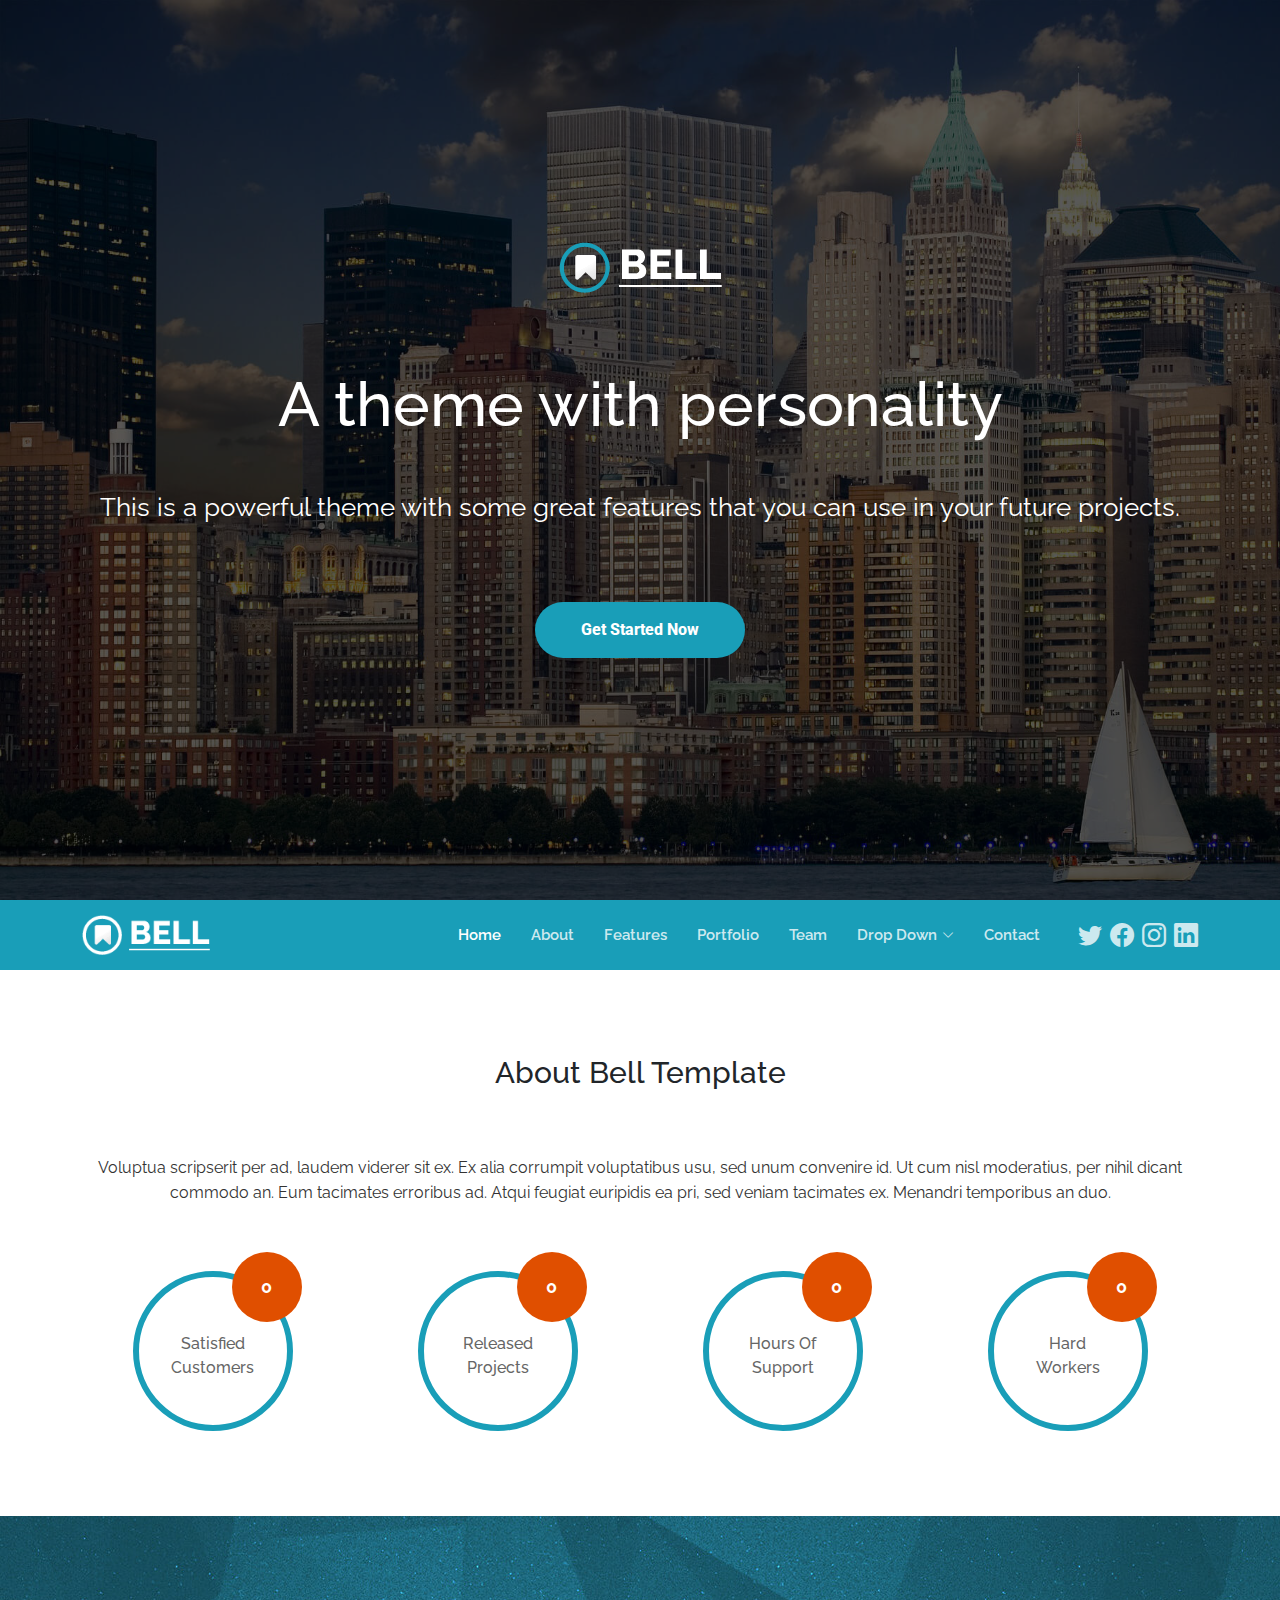
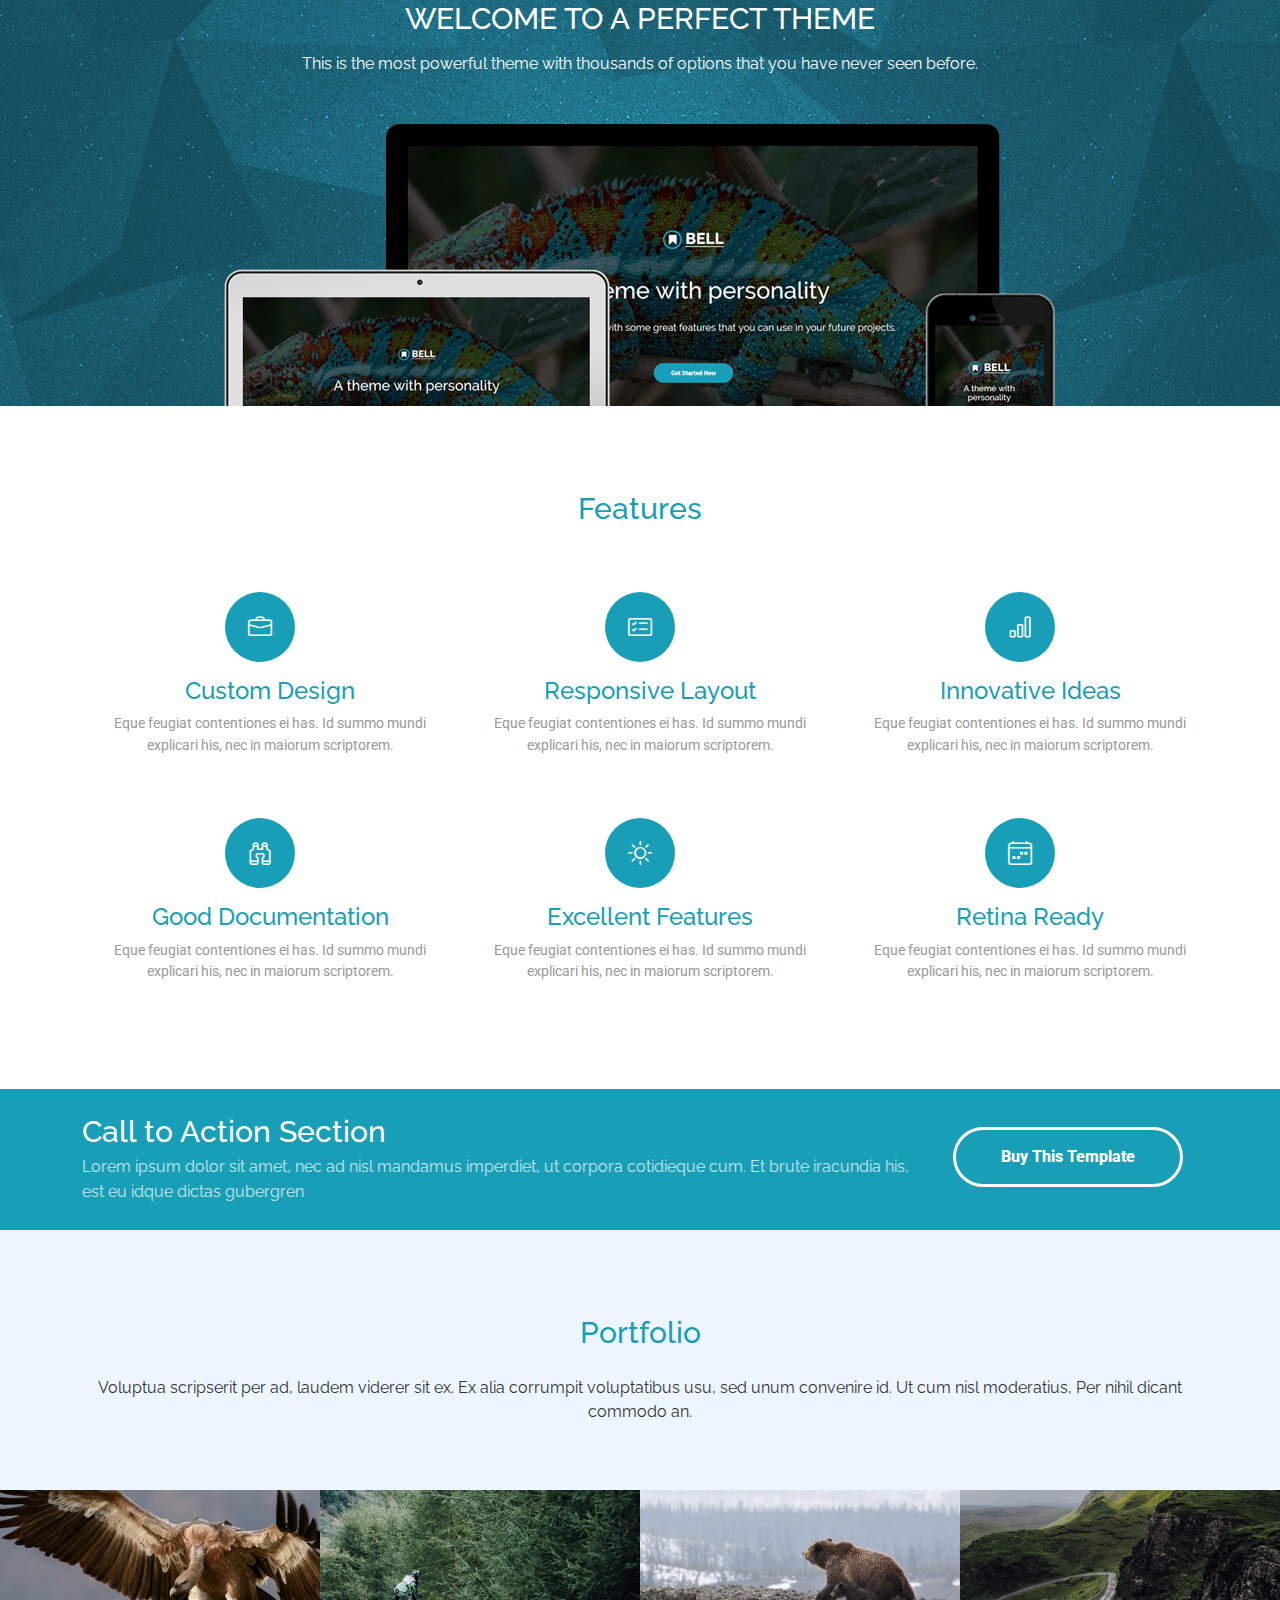
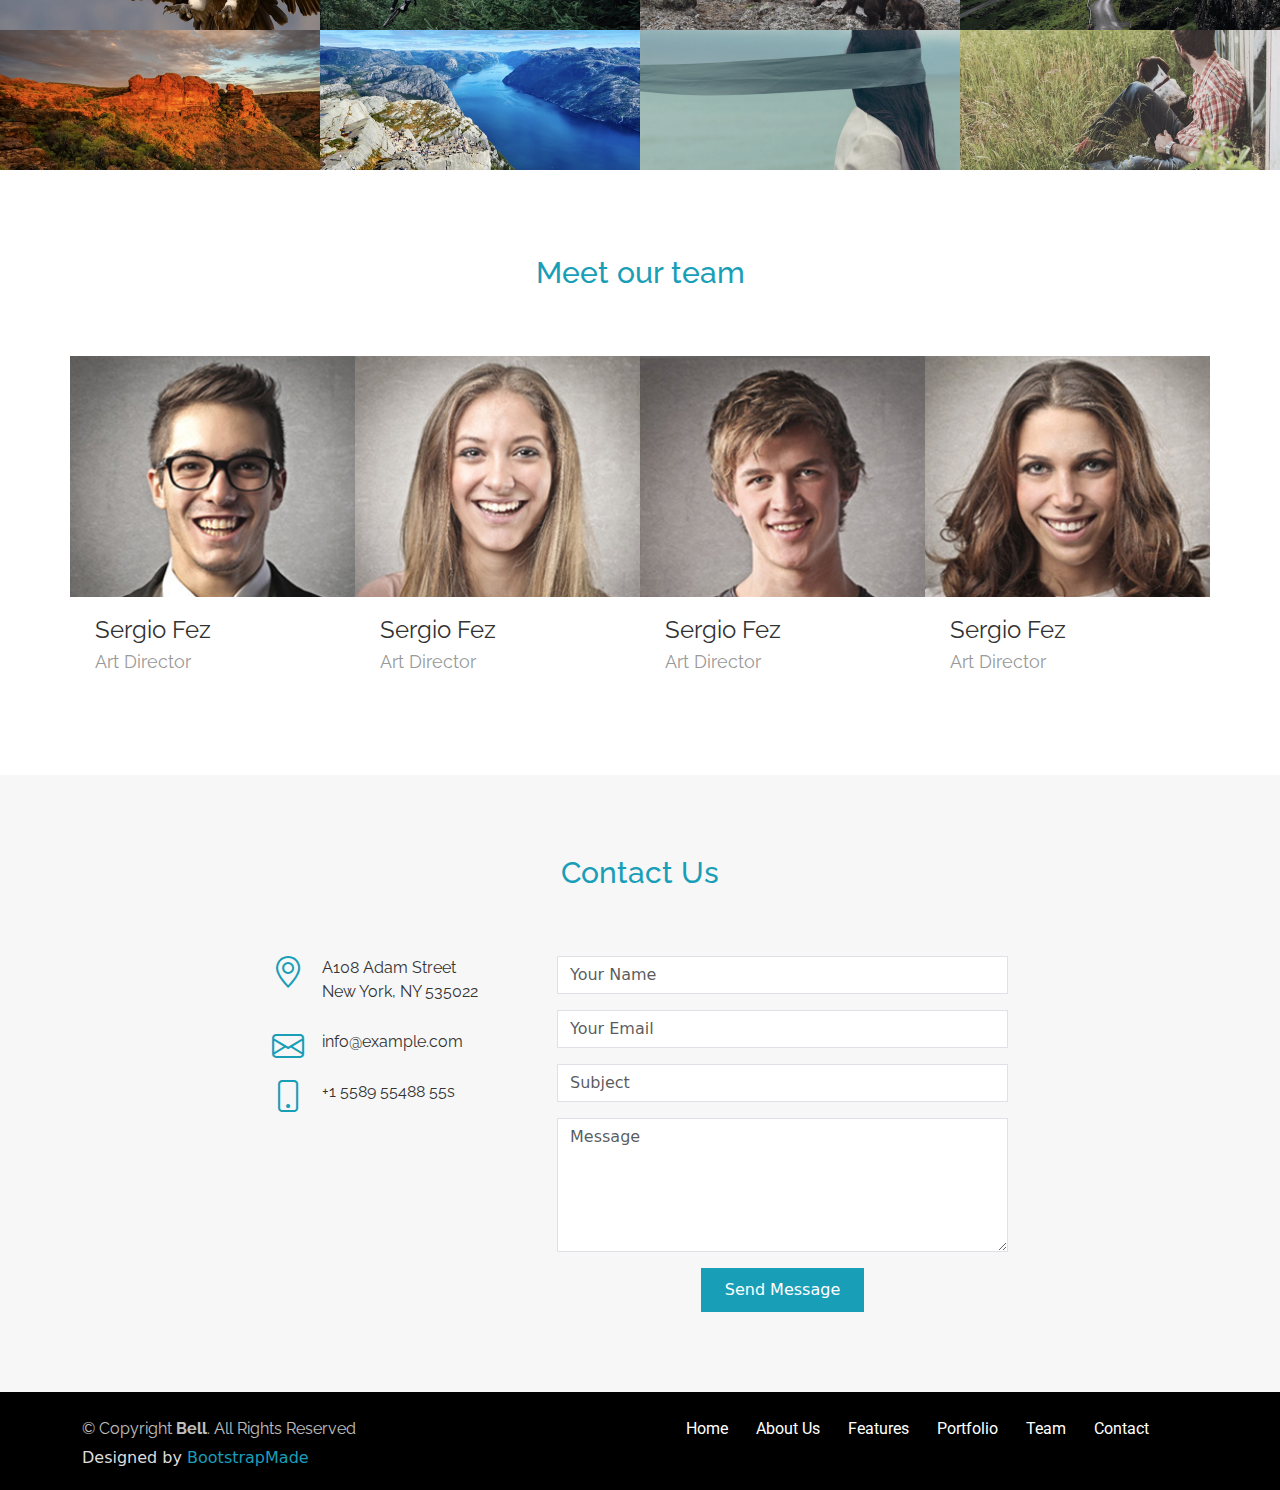
<file: index.html>
<!DOCTYPE html>
<html lang="en">

<head>
  <meta charset="utf-8">
  <meta content="width=device-width, initial-scale=1.0" name="viewport">

  <title>Bell Bootstrap Template</title>
  <meta content="" name="description">
  <meta content="" name="keywords">

  <!-- Facebook Opengraph integration: https://developers.facebook.com/docs/sharing/opengraph -->
  <meta property="og:title" content="">
  <meta property="og:image" content="">
  <meta property="og:url" content="">
  <meta property="og:site_name" content="">
  <meta property="og:description" content="">

  <!-- Twitter Cards integration: https://dev.twitter.com/cards/  -->
  <meta name="twitter:card" content="summary">
  <meta name="twitter:site" content="">
  <meta name="twitter:title" content="">
  <meta name="twitter:description" content="">
  <meta name="twitter:image" content="">

  <!-- Favicons -->
  <link href="assets/img/favicon.png" rel="icon">
  <link href="assets/img/apple-touch-icon.png" rel="apple-touch-icon">

  <!-- Google Fonts -->
  <link href="https://fonts.googleapis.com/css?family=Raleway:400,500,700|Roboto:400,900" rel="stylesheet">

  <!-- Vendor CSS Files -->
  <link href="assets/vendor/bootstrap/css/bootstrap.min.css" rel="stylesheet">
  <link href="assets/vendor/bootstrap-icons/bootstrap-icons.css" rel="stylesheet">
  <link href="assets/vendor/glightbox/css/glightbox.min.css" rel="stylesheet">

  <!-- Template Main CSS File -->
  <link href="assets/css/style.css" rel="stylesheet">

  <!-- =======================================================
  * Template Name: Bell
  * Updated: May 30 2023 with Bootstrap v5.3.0
  * Template URL: https://bootstrapmade.com/bell-free-bootstrap-4-template/
  * Author: BootstrapMade.com
  * License: https://bootstrapmade.com/license/
  ======================================================== -->
</head>

<body>

  <!-- ======= Hero Section ======= -->
  <section id="hero" class="hero">
    <div class="container text-center">
      <div class="row">
        <div class="col-md-12">
          <a class="hero-brand" href="index.html" title="Home"><img alt="Bell Logo" src="assets/img/logo.png"></a>
        </div>
      </div>

      <div class="col-md-12">
        <h1>
          A theme with personality
        </h1>

        <p class="tagline">
          This is a powerful theme with some great features that you can use in your future projects.
        </p>
        <a class="btn btn-full scrollto" href="#about">Get Started Now</a>
      </div>
    </div>

  </section><!-- End Hero -->

  <!-- ======= Header ======= -->
  <header id="header" class="d-flex align-items-center">
    <div class="container d-flex align-items-center">

      <div id="logo" class="me-auto">
        <a href="index.html"><img src="assets/img/logo-nav.png" alt=""></a>
        <!-- Uncomment below if you prefer to use a text image -->
        <!--<h1><a href="#hero">Bell</a></h1>-->
      </div>

      <nav id="navbar" class="navbar order-last order-lg-0">
        <ul>
          <li><a class="nav-link scrollto active" href="#hero">Home</a></li>
          <li><a class="nav-link scrollto" href="#about">About</a></li>
          <li><a class="nav-link scrollto" href="#features">Features</a></li>
          <li><a class="nav-link scrollto " href="#portfolio">Portfolio</a></li>
          <li><a class="nav-link scrollto" href="#team">Team</a></li>
          <li class="dropdown"><a href="#"><span>Drop Down</span> <i class="bi bi-chevron-down"></i></a>
            <ul>
              <li><a href="#">Drop Down 1</a></li>
              <li class="dropdown"><a href="#"><span>Deep Drop Down</span> <i class="bi bi-chevron-right"></i></a>
                <ul>
                  <li><a href="#">Deep Drop Down 1</a></li>
                  <li><a href="#">Deep Drop Down 2</a></li>
                  <li><a href="#">Deep Drop Down 3</a></li>
                  <li><a href="#">Deep Drop Down 4</a></li>
                  <li><a href="#">Deep Drop Down 5</a></li>
                </ul>
              </li>
              <li><a href="#">Drop Down 2</a></li>
              <li><a href="#">Drop Down 3</a></li>
              <li><a href="#">Drop Down 4</a></li>
            </ul>
          </li>
          <li><a class="nav-link scrollto" href="#contact">Contact</a></li>
        </ul>
        <i class="bi bi-list mobile-nav-toggle"></i>
      </nav><!-- .navbar -->

      <div class="header-social-links d-flex align-items-center">
        <a href="#" class="twitter"><i class="bi bi-twitter"></i></a>
        <a href="#" class="facebook"><i class="bi bi-facebook"></i></a>
        <a href="#" class="instagram"><i class="bi bi-instagram"></i></a>
        <a href="#" class="linkedin"><i class="bi bi-linkedin"></i></i></a>
      </div>
    </div>
  </header><!-- End Header -->

  <main id="main">

    <!-- ======= About Section ======= -->
    <section class="about" id="about">

      <div class="container text-center">
        <h2>
          About Bell Template
        </h2>

        <p>
          Voluptua scripserit per ad, laudem viderer sit ex. Ex alia corrumpit voluptatibus usu, sed unum convenire id. Ut cum nisl moderatius, per nihil dicant commodo an. Eum tacimates erroribus ad. Atqui feugiat euripidis ea pri, sed veniam tacimates ex. Menandri
          temporibus an duo.
        </p>

        <div class="row stats-row">
          <div class="stats-col text-center col-md-3 col-sm-6">
            <div class="circle">
              <span data-purecounter-start="0" data-purecounter-end="232" data-purecounter-duration="1" class="purecounter stats-no"></span>
              Satisfied Customers
            </div>
          </div>

          <div class="stats-col text-center col-md-3 col-sm-6">
            <div class="circle">
              <span data-purecounter-start="0" data-purecounter-end="79" data-purecounter-duration="1" class="purecounter stats-no"></span>
              Released Projects
            </div>
          </div>

          <div class="stats-col text-center col-md-3 col-sm-6">
            <div class="circle">
              <span data-purecounter-start="0" data-purecounter-end="1463" data-purecounter-duration="1" class="purecounter stats-no"></span>
              Hours Of Support
            </div>
          </div>

          <div class="stats-col text-center col-md-3 col-sm-6">
            <div class="circle">
              <span data-purecounter-start="0" data-purecounter-end="68" data-purecounter-duration="1" class="purecounter stats-no"></span>
              Hard Workers
            </div>
          </div>
        </div>
      </div>

    </section><!-- End About Section -->

    <!-- ======= Welcome Section ======= -->
    <section class="welcome text-center">
      <h2>Welcome to a perfect theme</h2>
      <p>
        This is the most powerful theme with thousands of options that you have never seen before.
      </p>
      <img alt="Bell - A perfect theme" class="gadgets-img hidden-md-down" src="assets/img/gadgets.png">
    </section><!-- End Welcome Section -->

    <!-- ======= Features Section ======= -->
    <section class="features" id="features">

      <div class="container">
        <h2 class="text-center">
          Features
        </h2>

        <div class="row">
          <div class="feature-col col-lg-4 col-xs-12">
            <div class="card card-block text-center">
              <div>
                <div class="feature-icon">
                  <i class="bi bi-briefcase"></i>
                </div>
              </div>

              <div>
                <h3>
                  Custom Design
                </h3>

                <p>
                  Eque feugiat contentiones ei has. Id summo mundi explicari his, nec in maiorum scriptorem.
                </p>
              </div>
            </div>
          </div>

          <div class="feature-col col-lg-4 col-xs-12">
            <div class="card card-block text-center">
              <div>
                <div class="feature-icon">
                  <i class="bi bi-card-checklist"></i>
                </div>
              </div>

              <div>
                <h3>
                  Responsive Layout
                </h3>

                <p>
                  Eque feugiat contentiones ei has. Id summo mundi explicari his, nec in maiorum scriptorem.
                </p>
              </div>
            </div>
          </div>

          <div class="feature-col col-lg-4 col-xs-12">
            <div class="card card-block text-center">
              <div>
                <div class="feature-icon">
                  <i class="bi bi-bar-chart"></i>
                </div>
              </div>

              <div>
                <h3>
                  Innovative Ideas
                </h3>

                <p>
                  Eque feugiat contentiones ei has. Id summo mundi explicari his, nec in maiorum scriptorem.
                </p>
              </div>
            </div>
          </div>
        </div>

        <div class="row">
          <div class="feature-col col-lg-4 col-xs-12">
            <div class="card card-block text-center">
              <div>
                <div class="feature-icon">
                  <i class="bi bi-binoculars"></i>
                </div>
              </div>

              <div>
                <h3>
                  Good Documentation
                </h3>

                <p>
                  Eque feugiat contentiones ei has. Id summo mundi explicari his, nec in maiorum scriptorem.
                </p>
              </div>
            </div>
          </div>

          <div class="feature-col col-lg-4 col-xs-12">
            <div class="card card-block text-center">
              <div>
                <div class="feature-icon">
                  <i class="bi bi-brightness-high"></i>
                </div>
              </div>

              <div>
                <h3>
                  Excellent Features
                </h3>

                <p>
                  Eque feugiat contentiones ei has. Id summo mundi explicari his, nec in maiorum scriptorem.
                </p>
              </div>
            </div>
          </div>

          <div class="feature-col col-lg-4 col-xs-12">
            <div class="card card-block text-center">
              <div>
                <div class="feature-icon">
                  <i class="bi bi-calendar4-week"></i>
                </div>
              </div>

              <div>
                <h3>
                  Retina Ready
                </h3>
                <p>
                  Eque feugiat contentiones ei has. Id summo mundi explicari his, nec in maiorum scriptorem.
                </p>
              </div>
            </div>
          </div>
        </div>
      </div>

    </section><!-- End Features Section -->

    <!-- ======= Call to Action Section ======= -->
    <section class="cta">
      <div class="container">
        <div class="row">
          <div class="col-lg-9 col-sm-12 text-lg-start text-center">
            <h2>
              Call to Action Section
            </h2>

            <p>
              Lorem ipsum dolor sit amet, nec ad nisl mandamus imperdiet, ut corpora cotidieque cum. Et brute iracundia his, est eu idque dictas gubergren
            </p>
          </div>

          <div class="col-lg-3 col-sm-12 text-lg-right text-center">
            <a class="btn btn-ghost" href="#">Buy This Template</a>
          </div>
        </div>
      </div>
    </section><!-- End Call to Action Section -->

    <!-- ======= Portfolio Section ======= -->
    <section class="portfolio" id="portfolio">

      <div class="container text-center">
        <h2>
          Portfolio
        </h2>

        <p>
          Voluptua scripserit per ad, laudem viderer sit ex. Ex alia corrumpit voluptatibus usu, sed unum convenire id. Ut cum nisl moderatius, Per nihil dicant commodo an.
        </p>
      </div>

      <div class="portfolio-grid">
        <div class="row">
          <div class="col-lg-3 col-sm-6 col-xs-12">
            <div class="card card-block">
              <a href="assets/img/porf-1.jpg" class="portfolio-lightbox" data-gallery="portfolioGallery"><img alt="" src="assets/img/porf-1.jpg">
                <div class="portfolio-over">
                  <div>
                    <h3 class="card-title">
                      The Dude Rockin'
                    </h3>

                    <p class="card-text">
                      Lorem ipsum dolor sit amet, eu sed suas eruditi honestatis.
                    </p>
                  </div>
                </div>
              </a>
            </div>
          </div>

          <div class="col-lg-3 col-sm-6 col-xs-12">
            <div class="card card-block">
              <a href="assets/img/porf-2.jpg" class="portfolio-lightbox" data-gallery="portfolioGallery"><img alt="" src="assets/img/porf-2.jpg">
                <div class="portfolio-over">
                  <div>
                    <h3 class="card-title">
                      The Dude Rockin'
                    </h3>

                    <p class="card-text">
                      Lorem ipsum dolor sit amet, eu sed suas eruditi honestatis.
                    </p>
                  </div>
                </div>
              </a>
            </div>
          </div>

          <div class="col-lg-3 col-sm-6 col-xs-12">
            <div class="card card-block">
              <a href="assets/img/porf-3.jpg" class="portfolio-lightbox" data-gallery="portfolioGallery"><img alt="" src="assets/img/porf-3.jpg">
                <div class="portfolio-over">
                  <div>
                    <h3 class="card-title">
                      The Dude Rockin'
                    </h3>

                    <p class="card-text">
                      Lorem ipsum dolor sit amet, eu sed suas eruditi honestatis.
                    </p>
                  </div>
                </div>
              </a>
            </div>
          </div>

          <div class="col-lg-3 col-sm-6 col-xs-12">
            <div class="card card-block">
              <a href="assets/img/porf-4.jpg" class="portfolio-lightbox" data-gallery="portfolioGallery"><img alt="" src="assets/img/porf-4.jpg">
                <div class="portfolio-over">
                  <div>
                    <h3 class="card-title">
                      The Dude Rockin'
                    </h3>

                    <p class="card-text">
                      Lorem ipsum dolor sit amet, eu sed suas eruditi honestatis.
                    </p>
                  </div>
                </div>
              </a>
            </div>
          </div>
        </div>

        <div class="row">
          <div class="col-lg-3 col-sm-6 col-xs-12">
            <div class="card card-block">
              <a href="assets/img/porf-5.jpg" class="portfolio-lightbox" data-gallery="portfolioGallery"><img alt="" src="assets/img/porf-5.jpg">
                <div class="portfolio-over">
                  <div>
                    <h3 class="card-title">
                      The Dude Rockin'
                    </h3>

                    <p class="card-text">
                      Lorem ipsum dolor sit amet, eu sed suas eruditi honestatis.
                    </p>
                  </div>
                </div>
              </a>
            </div>
          </div>

          <div class="col-lg-3 col-sm-6 col-xs-12">
            <div class="card card-block">
              <a href="assets/img/porf-6.jpg" class="portfolio-lightbox" data-gallery="portfolioGallery"><img alt="" src="assets/img/porf-6.jpg">
                <div class="portfolio-over">
                  <div>
                    <h3 class="card-title">
                      The Dude Rockin'
                    </h3>

                    <p class="card-text">
                      Lorem ipsum dolor sit amet, eu sed suas eruditi honestatis.
                    </p>
                  </div>
                </div>
              </a>
            </div>
          </div>

          <div class="col-lg-3 col-sm-6 col-xs-12">
            <div class="card card-block">
              <a href="assets/img/porf-7.jpg" class="portfolio-lightbox" data-gallery="portfolioGallery"><img alt="" src="assets/img/porf-7.jpg">
                <div class="portfolio-over">
                  <div>
                    <h3 class="card-title">
                      The Dude Rockin'
                    </h3>

                    <p class="card-text">
                      Lorem ipsum dolor sit amet, eu sed suas eruditi honestatis.
                    </p>
                  </div>
                </div>
              </a>
            </div>
          </div>

          <div class="col-lg-3 col-sm-6 col-xs-12">
            <div class="card card-block">
              <a href="assets/img/porf-8.jpg" class="portfolio-lightbox" data-gallery="portfolioGallery"><img alt="" src="assets/img/porf-8.jpg">
                <div class="portfolio-over">
                  <div>
                    <h3 class="card-title">
                      The Dude Rockin'
                    </h3>

                    <p class="card-text">
                      Lorem ipsum dolor sit amet, eu sed suas eruditi honestatis.
                    </p>
                  </div>
                </div>
              </a>
            </div>
          </div>
        </div>
      </div>
    </section><!-- End Portfolio Section -->

    <!-- ======= Team Section ======= -->
    <section class="team" id="team">
      <div class="container">
        <h2 class="text-center">
          Meet our team
        </h2>

        <div class="row">
          <div class="col-sm-3 col-xs-6">
            <div class="card card-block">
              <a href="#"><img alt="" class="team-img" src="assets/img/team-1.jpg">
                <div class="card-title-wrap">
                  <span class="card-title">Sergio Fez</span> <span class="card-text">Art Director</span>
                </div>

                <div class="team-over">
                  <h4 class="hidden-md-down">
                    Connect with me
                  </h4>

                  <nav class="social-nav">
                    <a href="#"><i class="bi bi-twitter"></i></a> <a href="#"><i class="bi bi-facebook"></i></a> <a href="#"><i class="bi bi-linkedin"></i></a> <a href="#"><i class="bi bi-envelope-fill"></i></a>
                  </nav>

                  <p>
                    Lorem ipsum dolor sit amet, eu sed suas eruditi honestatis.
                  </p>
                </div>
              </a>
            </div>
          </div>

          <div class="col-sm-3 col-xs-6">
            <div class="card card-block">
              <a href="#"><img alt="" class="team-img" src="assets/img/team-2.jpg">
                <div class="card-title-wrap">
                  <span class="card-title">Sergio Fez</span> <span class="card-text">Art Director</span>
                </div>

                <div class="team-over">
                  <h4 class="hidden-md-down">
                    Connect with me
                  </h4>

                  <nav class="social-nav">
                    <a href="#"><i class="bi bi-twitter"></i></a> <a href="#"><i class="bi bi-facebook"></i></a> <a href="#"><i class="bi bi-linkedin"></i></a> <a href="#"><i class="bi bi-envelope-fill"></i></a>
                  </nav>

                  <p>
                    Lorem ipsum dolor sit amet, eu sed suas eruditi honestatis.
                  </p>
                </div>
              </a>
            </div>
          </div>

          <div class="col-sm-3 col-xs-6">
            <div class="card card-block">
              <a href="#"><img alt="" class="team-img" src="assets/img/team-3.jpg">
                <div class="card-title-wrap">
                  <span class="card-title">Sergio Fez</span> <span class="card-text">Art Director</span>
                </div>

                <div class="team-over">
                  <h4 class="hidden-md-down">
                    Connect with me
                  </h4>

                  <nav class="social-nav">
                    <a href="#"><i class="bi bi-twitter"></i></a> <a href="#"><i class="bi bi-facebook"></i></a> <a href="#"><i class="bi bi-linkedin"></i></a> <a href="#"><i class="bi bi-envelope-fill"></i></a>
                  </nav>

                  <p>
                    Lorem ipsum dolor sit amet, eu sed suas eruditi honestatis.
                  </p>
                </div>
              </a>
            </div>
          </div>

          <div class="col-sm-3 col-xs-6">
            <div class="card card-block">
              <a href="#"><img alt="" class="team-img" src="assets/img/team-4.jpg">
                <div class="card-title-wrap">
                  <span class="card-title">Sergio Fez</span> <span class="card-text">Art Director</span>
                </div>

                <div class="team-over">
                  <h4 class="hidden-md-down">
                    Connect with me
                  </h4>

                  <nav class="social-nav">
                    <a href="#"><i class="bi bi-twitter"></i></a> <a href="#"><i class="bi bi-facebook"></i></a> <a href="#"><i class="bi bi-linkedin"></i></a> <a href="#"><i class="bi bi-envelope-fill"></i></a>
                  </nav>

                  <p>
                    Lorem ipsum dolor sit amet, eu sed suas eruditi honestatis.
                  </p>
                </div>
              </a>
            </div>
          </div>
        </div>
      </div>
    </section><!-- End Team Section -->

    <!-- ======= Contact Section ======= -->
    <section id="contact">
      <div class="container">
        <div class="row">
          <div class="col-md-12 text-center">
            <h2 class="section-title">Contact Us</h2>
          </div>
        </div>

        <div class="row justify-content-center">
          <div class="col-lg-3 col-md-4">
            <div class="info">
              <div>
                <i class="bi bi-geo-alt"></i>
                <p>A108 Adam Street<br>New York, NY 535022</p>
              </div>

              <div>
                <i class="bi bi-envelope"></i>
                <p>info@example.com</p>
              </div>

              <div>
                <i class="bi bi-phone"></i>
                <p>+1 5589 55488 55s</p>
              </div>

            </div>
          </div>

          <div class="col-lg-5 col-md-8">
            <div class="form">
              <form action="forms/contact.php" method="post" role="form" class="php-email-form">
                <div class="form-group">
                  <input type="text" name="name" class="form-control" id="name" placeholder="Your Name" required>
                </div>
                <div class="form-group mt-3">
                  <input type="email" class="form-control" name="email" id="email" placeholder="Your Email" required>
                </div>
                <div class="form-group mt-3">
                  <input type="text" class="form-control" name="subject" id="subject" placeholder="Subject" required>
                </div>
                <div class="form-group mt-3">
                  <textarea class="form-control" name="message" rows="5" placeholder="Message" required></textarea>
                </div>
                <div class="my-3">
                  <div class="loading">Loading</div>
                  <div class="error-message"></div>
                  <div class="sent-message">Your message has been sent. Thank you!</div>
                </div>
                <div class="text-center"><button type="submit">Send Message</button></div>
              </form>
            </div>
          </div>

        </div>
      </div>
    </section><!-- End Contact Section -->

  </main><!-- End #main -->

  <!-- ======= Footer ======= -->
  <footer class="site-footer">
    <div class="bottom">
      <div class="container">
        <div class="row">

          <div class="col-lg-6 col-xs-12 text-lg-start text-center">
            <p class="copyright-text">
              &copy; Copyright <strong>Bell</strong>. All Rights Reserved
            </p>
            <div class="credits">
              <!--
              All the links in the footer should remain intact.
              You can delete the links only if you purchased the pro version.
              Licensing information: https://bootstrapmade.com/license/
              Purchase the pro version with working PHP/AJAX contact form: https://bootstrapmade.com/buy/?theme=Bell
            -->
              Designed by <a href="https://bootstrapmade.com/">BootstrapMade</a>
            </div>
          </div>

          <div class="col-lg-6 col-xs-12 text-lg-right text-center">
            <ul class="list-inline">
              <li class="list-inline-item">
                <a href="index.html">Home</a>
              </li>

              <li class="list-inline-item">
                <a href="#about">About Us</a>
              </li>

              <li class="list-inline-item">
                <a href="#features">Features</a>
              </li>

              <li class="list-inline-item">
                <a href="#portfolio">Portfolio</a>
              </li>

              <li class="list-inline-item">
                <a href="#team">Team</a>
              </li>

              <li class="list-inline-item">
                <a href="#contact">Contact</a>
              </li>
            </ul>
          </div>

        </div>
      </div>
    </div>
  </footer><!-- End Footer -->

  <a href="#" class="back-to-top d-flex align-items-center justify-content-center"><i class="bi bi-arrow-up-short"></i></a>

  <!-- Vendor JS Files -->
  <script src="assets/vendor/purecounter/purecounter_vanilla.js"></script>
  <script src="assets/vendor/bootstrap/js/bootstrap.bundle.min.js"></script>
  <script src="assets/vendor/glightbox/js/glightbox.min.js"></script>
  <script src="assets/vendor/php-email-form/validate.js"></script>

  <!-- Template Main JS File -->
  <script src="assets/js/main.js"></script>

</body>

</html>
</file>
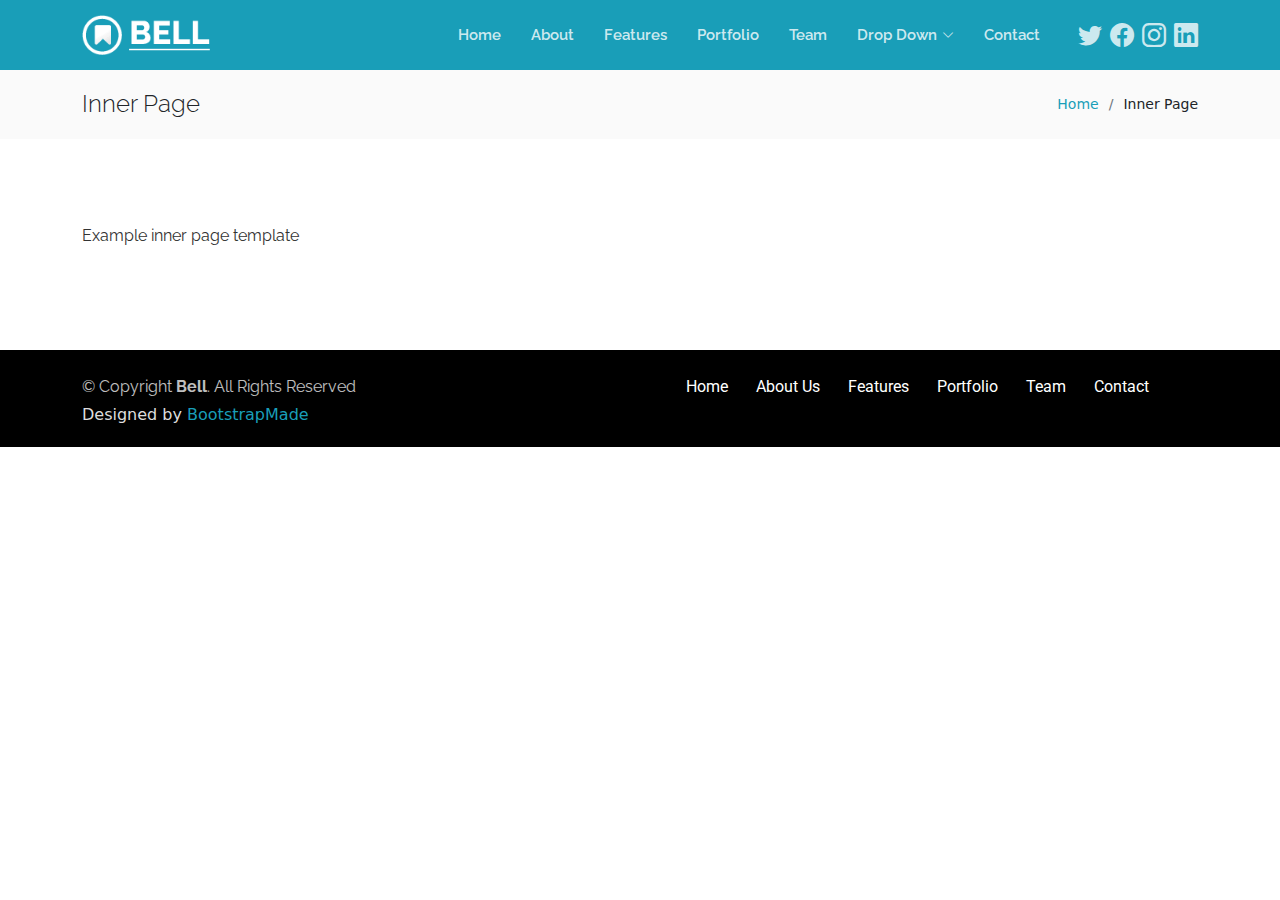
<file: inner-page.html>
<!DOCTYPE html>
<html lang="en">

<head>
  <meta charset="utf-8">
  <meta content="width=device-width, initial-scale=1.0" name="viewport">

  <title>Inner Page - Bell Bootstrap Template</title>
  <meta content="" name="description">
  <meta content="" name="keywords">

  <!-- Facebook Opengraph integration: https://developers.facebook.com/docs/sharing/opengraph -->
  <meta property="og:title" content="">
  <meta property="og:image" content="">
  <meta property="og:url" content="">
  <meta property="og:site_name" content="">
  <meta property="og:description" content="">

  <!-- Twitter Cards integration: https://dev.twitter.com/cards/  -->
  <meta name="twitter:card" content="summary">
  <meta name="twitter:site" content="">
  <meta name="twitter:title" content="">
  <meta name="twitter:description" content="">
  <meta name="twitter:image" content="">

  <!-- Favicons -->
  <link href="assets/img/favicon.png" rel="icon">
  <link href="assets/img/apple-touch-icon.png" rel="apple-touch-icon">

  <!-- Google Fonts -->
  <link href="https://fonts.googleapis.com/css?family=Raleway:400,500,700|Roboto:400,900" rel="stylesheet">

  <!-- Vendor CSS Files -->
  <link href="assets/vendor/bootstrap/css/bootstrap.min.css" rel="stylesheet">
  <link href="assets/vendor/bootstrap-icons/bootstrap-icons.css" rel="stylesheet">
  <link href="assets/vendor/glightbox/css/glightbox.min.css" rel="stylesheet">

  <!-- Template Main CSS File -->
  <link href="assets/css/style.css" rel="stylesheet">

  <!-- =======================================================
  * Template Name: Bell
  * Updated: May 30 2023 with Bootstrap v5.3.0
  * Template URL: https://bootstrapmade.com/bell-free-bootstrap-4-template/
  * Author: BootstrapMade.com
  * License: https://bootstrapmade.com/license/
  ======================================================== -->
</head>

<body>

  <!-- ======= Header ======= -->
  <header id="header" class="d-flex align-items-center">
    <div class="container d-flex align-items-center">

      <div id="logo" class="me-auto">
        <a href="index.html"><img src="assets/img/logo-nav.png" alt=""></a>
        <!-- Uncomment below if you prefer to use a text image -->
        <!--<h1><a href="#hero">Bell</a></h1>-->
      </div>

      <nav id="navbar" class="navbar order-last order-lg-0">
        <ul>
          <li><a class="nav-link scrollto " href="#hero">Home</a></li>
          <li><a class="nav-link scrollto" href="#about">About</a></li>
          <li><a class="nav-link scrollto" href="#features">Features</a></li>
          <li><a class="nav-link scrollto " href="#portfolio">Portfolio</a></li>
          <li><a class="nav-link scrollto" href="#team">Team</a></li>
          <li class="dropdown"><a href="#"><span>Drop Down</span> <i class="bi bi-chevron-down"></i></a>
            <ul>
              <li><a href="#">Drop Down 1</a></li>
              <li class="dropdown"><a href="#"><span>Deep Drop Down</span> <i class="bi bi-chevron-right"></i></a>
                <ul>
                  <li><a href="#">Deep Drop Down 1</a></li>
                  <li><a href="#">Deep Drop Down 2</a></li>
                  <li><a href="#">Deep Drop Down 3</a></li>
                  <li><a href="#">Deep Drop Down 4</a></li>
                  <li><a href="#">Deep Drop Down 5</a></li>
                </ul>
              </li>
              <li><a href="#">Drop Down 2</a></li>
              <li><a href="#">Drop Down 3</a></li>
              <li><a href="#">Drop Down 4</a></li>
            </ul>
          </li>
          <li><a class="nav-link scrollto" href="#contact">Contact</a></li>
        </ul>
        <i class="bi bi-list mobile-nav-toggle"></i>
      </nav><!-- .navbar -->

      <div class="header-social-links d-flex align-items-center">
        <a href="#" class="twitter"><i class="bi bi-twitter"></i></a>
        <a href="#" class="facebook"><i class="bi bi-facebook"></i></a>
        <a href="#" class="instagram"><i class="bi bi-instagram"></i></a>
        <a href="#" class="linkedin"><i class="bi bi-linkedin"></i></i></a>
      </div>
    </div>
  </header><!-- End Header -->

  <main id="main">

    <!-- ======= Breadcrumbs Section ======= -->
    <section class="breadcrumbs">
      <div class="container">

        <div class="d-flex justify-content-between align-items-center">
          <h2>Inner Page</h2>
          <ol>
            <li><a href="index.html">Home</a></li>
            <li>Inner Page</li>
          </ol>
        </div>

      </div>
    </section><!-- End Breadcrumbs Section -->

    <section class="inner-page">
      <div class="container">
        <p>
          Example inner page template
        </p>
      </div>
    </section>

  </main><!-- End #main -->

  <!-- ======= Footer ======= -->
  <footer class="site-footer">
    <div class="bottom">
      <div class="container">
        <div class="row">

          <div class="col-lg-6 col-xs-12 text-lg-start text-center">
            <p class="copyright-text">
              &copy; Copyright <strong>Bell</strong>. All Rights Reserved
            </p>
            <div class="credits">
              <!--
              All the links in the footer should remain intact.
              You can delete the links only if you purchased the pro version.
              Licensing information: https://bootstrapmade.com/license/
              Purchase the pro version with working PHP/AJAX contact form: https://bootstrapmade.com/buy/?theme=Bell
            -->
              Designed by <a href="https://bootstrapmade.com/">BootstrapMade</a>
            </div>
          </div>

          <div class="col-lg-6 col-xs-12 text-lg-right text-center">
            <ul class="list-inline">
              <li class="list-inline-item">
                <a href="index.html">Home</a>
              </li>

              <li class="list-inline-item">
                <a href="#about">About Us</a>
              </li>

              <li class="list-inline-item">
                <a href="#features">Features</a>
              </li>

              <li class="list-inline-item">
                <a href="#portfolio">Portfolio</a>
              </li>

              <li class="list-inline-item">
                <a href="#team">Team</a>
              </li>

              <li class="list-inline-item">
                <a href="#contact">Contact</a>
              </li>
            </ul>
          </div>

        </div>
      </div>
    </div>
  </footer><!-- End Footer -->

  <a href="#" class="back-to-top d-flex align-items-center justify-content-center"><i class="bi bi-arrow-up-short"></i></a>

  <!-- Vendor JS Files -->
  <script src="assets/vendor/purecounter/purecounter_vanilla.js"></script>
  <script src="assets/vendor/bootstrap/js/bootstrap.bundle.min.js"></script>
  <script src="assets/vendor/glightbox/js/glightbox.min.js"></script>
  <script src="assets/vendor/php-email-form/validate.js"></script>

  <!-- Template Main JS File -->
  <script src="assets/js/main.js"></script>

</body>

</html>
</file>
<file: assets/css/style.css>
/**
* Template Name: Bell
* Updated: May 30 2023 with Bootstrap v5.3.0
* Template URL: https://bootstrapmade.com/bell-free-bootstrap-4-template/
* Author: BootstrapMade.com
* License: https://bootstrapmade.com/license/
*/

h1,
h2,
h3,
h4,
h5,
h6 {
  font-family: "Raleway", Helvetica, Arial, sans-serif;
}

p {
  line-height: 1.55;
  color: #333;
  font-size: 400;
  font-family: "Raleway", Helvetica, Arial, sans-serif;
}

h1 {
  font-size: 62px;
}

h2 {
  font-size: 30px;
  margin-bottom: 65px;
}

h3 {
  font-size: 24px;
}

h4 {
  font-size: 18px;
}

/*--------------------------------------------------------------
# General
--------------------------------------------------------------*/
a {
  transition: 0.5s;
  text-decoration: none;
  color: #199EB8;
}

a:hover {
  color: #23c2e1;
}

/*--------------------------------------------------------------
# Back to top button
--------------------------------------------------------------*/
.back-to-top {
  position: fixed;
  visibility: hidden;
  opacity: 0;
  right: 15px;
  bottom: 15px;
  z-index: 996;
  background: #199EB8;
  width: 40px;
  height: 40px;
  border-radius: 50px;
  transition: all 0.4s;
}

.back-to-top i {
  font-size: 28px;
  color: #fff;
  line-height: 0;
}

.back-to-top:hover {
  background: #1ebddc;
  color: #fff;
}

.back-to-top.active {
  visibility: visible;
  opacity: 1;
}

/* ==================================================
  Elements
  ================================================== */
.btn {
  background-color: #199EB8;
  font-family: "Roboto", Helvetica, Arial, sans-serif;
  font-weight: 800;
  color: #fff;
  padding: 15px 45px;
  border-radius: 50px;
}

.btn:hover {
  background-color: #E04F00;
  color: #fff;
}

.btn:focus {
  color: #fff;
}

.btn-ghost {
  border: 3px solid #fff;
  background-color: transparent;
}

.btn-ghost:hover {
  background-color: #fff;
  color: #199EB8;
}

section {
  padding: 85px 0;
}

.card {
  position: relative;
  padding: 0;
  border: 0;
  border-radius: 0;
  margin: 0;
  overflow: hidden;
}

a:hover {
  text-decoration: none !important;
}

/*--------------------------------------------------------------
# Header
--------------------------------------------------------------*/
#header {
  background: #199EB8;
  height: 70px;
}

#header #logo h1 {
  font-size: 32px;
  margin: 0;
  line-height: 0;
  font-family: "Raleway", Helvetica, Arial, sans-serif;
  font-weight: 700;
  letter-spacing: 3px;
  text-transform: uppercase;
}

#header #logo h1 a,
#header #logo h1 a:hover {
  color: #fff;
}

#header #logo img {
  padding: 0;
  margin: 0;
  max-height: 40px;
}

.scrolled-offset {
  margin-top: 70px;
}

/*--------------------------------------------------------------
# Header Social Links
--------------------------------------------------------------*/
.header-social-links {
  margin: 0 0 0 30px;
}

.header-social-links a {
  color: rgba(255, 255, 255, 0.8);
  padding-left: 8px;
  display: inline-block;
  line-height: 0px;
  transition: 0.3s;
}

.header-social-links a i {
  line-height: 0;
  font-size: 24px;
}

.header-social-links a:hover {
  color: #fff;
}

@media (max-width: 768px) {
  .header-social-links {
    margin: 0 15px 0 0;
  }
}

/*--------------------------------------------------------------
# Navigation Menu
--------------------------------------------------------------*/
/**
* Desktop Navigation 
*/
.navbar {
  padding: 0;
}

.navbar ul {
  margin: 0;
  padding: 0;
  display: flex;
  list-style: none;
  align-items: center;
}

.navbar li {
  position: relative;
}

.navbar a,
.navbar a:focus {
  display: flex;
  align-items: center;
  justify-content: space-between;
  padding: 10px 0 10px 30px;
  font-family: "Raleway", Helvetica, Arial, sans-serif;
  font-size: 15px;
  font-weight: 600;
  color: rgba(255, 255, 255, 0.8);
  white-space: nowrap;
  transition: 0.3s;
}

.navbar a i,
.navbar a:focus i {
  font-size: 12px;
  line-height: 0;
  margin-left: 5px;
}

.navbar a:hover,
.navbar .active,
.navbar .active:focus,
.navbar li:hover>a {
  color: #fff;
}

.navbar .dropdown ul {
  display: block;
  position: absolute;
  left: 30px;
  top: calc(100% + 30px);
  margin: 0;
  padding: 10px 0;
  z-index: 99;
  opacity: 0;
  visibility: hidden;
  background: #fff;
  box-shadow: 0px 0px 30px rgba(127, 137, 161, 0.25);
  transition: 0.3s;
  border-radius: 4px;
}

.navbar .dropdown ul li {
  min-width: 200px;
}

.navbar .dropdown ul a {
  padding: 10px 20px;
  color: #555;
}

.navbar .dropdown ul a i {
  font-size: 12px;
}

.navbar .dropdown ul a:hover,
.navbar .dropdown ul .active:hover,
.navbar .dropdown ul li:hover>a {
  color: #199EB8;
}

.navbar .dropdown:hover>ul {
  opacity: 1;
  top: 100%;
  visibility: visible;
}

.navbar .dropdown .dropdown ul {
  top: 0;
  left: calc(100% - 30px);
  visibility: hidden;
}

.navbar .dropdown .dropdown:hover>ul {
  opacity: 1;
  top: 0;
  left: 100%;
  visibility: visible;
}

@media (max-width: 1366px) {
  .navbar .dropdown .dropdown ul {
    left: -90%;
  }

  .navbar .dropdown .dropdown:hover>ul {
    left: -100%;
  }
}

/**
* Mobile Navigation 
*/
.mobile-nav-toggle {
  color: #fff;
  font-size: 28px;
  cursor: pointer;
  display: none;
  line-height: 0;
  transition: 0.5s;
}

@media (max-width: 991px) {
  .mobile-nav-toggle {
    display: block;
  }

  .navbar ul {
    display: none;
  }
}

.navbar-mobile {
  position: fixed;
  overflow: hidden;
  top: 0;
  right: 0;
  left: 0;
  bottom: 0;
  background: rgba(34, 34, 34, 0.9);
  transition: 0.3s;
  z-index: 999;
}

.navbar-mobile .mobile-nav-toggle {
  position: absolute;
  top: 15px;
  right: 15px;
}

.navbar-mobile ul {
  display: block;
  position: absolute;
  top: 55px;
  right: 15px;
  bottom: 15px;
  left: 15px;
  padding: 10px 0;
  border-radius: 8px;
  background-color: #fff;
  overflow-y: auto;
  transition: 0.3s;
}

.navbar-mobile a,
.navbar-mobile a:focus {
  padding: 10px 20px;
  font-size: 15px;
  color: #555;
}

.navbar-mobile a:hover,
.navbar-mobile .active,
.navbar-mobile li:hover>a {
  color: #199EB8;
}

.navbar-mobile .getstarted,
.navbar-mobile .getstarted:focus {
  margin: 15px;
}

.navbar-mobile .dropdown ul {
  position: static;
  display: none;
  margin: 10px 20px;
  padding: 10px 0;
  z-index: 99;
  opacity: 1;
  visibility: visible;
  background: #fff;
  box-shadow: 0px 0px 30px rgba(127, 137, 161, 0.25);
}

.navbar-mobile .dropdown ul li {
  min-width: 200px;
}

.navbar-mobile .dropdown ul a {
  padding: 10px 20px;
}

.navbar-mobile .dropdown ul a i {
  font-size: 12px;
}

.navbar-mobile .dropdown ul a:hover,
.navbar-mobile .dropdown ul .active:hover,
.navbar-mobile .dropdown ul li:hover>a {
  color: #199EB8;
}

.navbar-mobile .dropdown>.dropdown-active {
  display: block;
}

/*--------------------------------------------------------------
# Hero Section
--------------------------------------------------------------*/
.hero {
  display: table;
  position: relative;
  background-image: url(../img/cover.jpg);
  background-size: cover;
  padding: 150px 0;
  color: #fff;
  width: 100%;
  height: 100vh;
}

.hero:after {
  content: "";
  z-index: 0;
  position: absolute;
  background: rgba(0, 0, 0, 0.65);
  width: 100%;
  height: 100%;
  left: 0;
  top: 0;
}

.hero .container {
  position: relative;
  z-index: 1;
  text-align: center;
  display: table-cell;
  vertical-align: middle;
  width: 100%;
}

.hero-brand {
  margin-bottom: 75px;
  display: inline-block;
}

.hero-brand:hover {
  opacity: 0.75;
}

.tagline {
  font-family: "Raleway", Helvetica, Arial, sans-serif;
  font-size: 26px;
  margin: 45px 0 75px 0;
  color: #fff;
}

/*--------------------------------------------------------------
# Stats
--------------------------------------------------------------*/
.stats-row {
  margin-top: 65px;
}

.stats-col .circle {
  display: inline-block;
  width: 160px;
  height: 160px;
  font-family: "Raleway", Helvetica, Arial, sans-serif;
  font-weight: 500;
  color: #666;
  border: 6px solid #199EB8;
  border-radius: 50%;
  padding: 55px 25px 0 25px;
  position: relative;
}

.stats-col .circle .stats-no {
  color: #fff;
  width: 70px;
  height: 70px;
  line-height: 70px;
  top: -25px;
  right: -15px;
  font-family: "Raleway", Helvetica, Arial, sans-serif;
  font-size: 18px;
  background-color: #E04F00;
  position: absolute;
  border-radius: 50%;
  font-weight: 700;
}

/*--------------------------------------------------------------
# Breadcrumbs
--------------------------------------------------------------*/
.breadcrumbs {
  padding: 20px 0;
  background-color: #fafafa;
  min-height: 40px;
}

.breadcrumbs h2 {
  font-size: 24px;
  font-weight: 300;
  margin: 0;
}

@media (max-width: 992px) {
  .breadcrumbs h2 {
    margin: 0 0 10px 0;
  }
}

.breadcrumbs ol {
  display: flex;
  flex-wrap: wrap;
  list-style: none;
  padding: 0;
  margin: 0;
  font-size: 14px;
}

.breadcrumbs ol li+li {
  padding-left: 10px;
}

.breadcrumbs ol li+li::before {
  display: inline-block;
  padding-right: 10px;
  color: #6c757d;
  content: "/";
}

@media (max-width: 768px) {
  .breadcrumbs .d-flex {
    display: block !important;
  }

  .breadcrumbs ol {
    display: block;
  }

  .breadcrumbs ol li {
    display: inline-block;
  }
}

/* ==================================================
  Welcome Styling
  ================================================== */
.welcome {
  color: #fff;
  height: 490px;
  overflow: hidden;
  padding-top: 85px;
  background: url("../img/parallax-bg.jpg") center top no-repeat;
}

.welcome h2 {
  text-transform: uppercase;
  margin-bottom: 15px;
}

.welcome p {
  color: #fff;
  margin-bottom: 45px;
}

/* ==================================================
  Features Styling
  ================================================== */
.features {
  padding-bottom: 45px;
}

.features h2 {
  color: #199EB8;
}

.feature-col {
  display: table;
  padding-bottom: 45px;
}

.feature-col>div>div {
  display: table-cell;
  vertical-align: middle;
}

.feature-col>div>div:last-child {
  padding-left: 20px;
}

.feature-col .feature-icon {
  width: 70px;
  height: 70px;
  margin-bottom: 15px;
  background: #199EB8;
  color: #fff;
  font-size: 24px;
  text-align: center;
  border-radius: 50%;
  display: inline-flex;
  align-items: center;
  justify-content: center;
  line-height: 0;
}

.feature-col h3 {
  color: #199EB8;
}

.feature-col p {
  font-family: "Roboto", Helvetica, Arial, sans-serif;
  font-size: 14px;
  color: #999;
}

/* ==================================================
  Call-to-action Styling
  ================================================== */
.cta {
  background-color: #199EB8;
  padding: 25px 0;
}

.cta h2 {
  margin-bottom: 5px;
}

.cta h2,
.cta p {
  color: #fff;
}

.cta p {
  margin-bottom: 0;
  opacity: 0.75;
}

.cta .btn-ghost {
  position: relative;
  top: 13px;
}

/* ==================================================
  Portfolio Styling
  ================================================== */
.portfolio {
  background-color: #edf6ff;
  padding-bottom: 0;
}

.portfolio h2 {
  color: #199EB8;
  margin-bottom: 25px;
}

.portfolio-grid {
  margin-top: 65px;
}

.portfolio-grid .row {
  margin: 0;
}

.portfolio-grid .row>div {
  padding: 0;
}

.portfolio-grid .row>div .card img {
  width: 100%;
}

.portfolio-grid .row>div .card .portfolio-over {
  position: absolute;
  display: table-cell;
  vertical-align: middle;
  width: 100%;
  height: 100%;
  background: rgba(0, 0, 0, 0.8);
  top: 0;
  left: 0;
  text-align: center;
  opacity: 0;
  visibility: hidden;
  transition: all 0.3s ease;
}

.portfolio-grid .row>div .card .portfolio-over>div {
  position: relative;
  top: 50%;
  transform: translateY(-50%);
}

.portfolio-grid .row>div .card .portfolio-over .card-title {
  color: #fff;
  font-size: 30px;
}

.portfolio-grid .row>div .card .portfolio-over .card-text {
  color: #fff;
  opacity: 0.75;
  padding: 0 45px;
}

.portfolio-grid .row>div .card:hover .portfolio-over {
  opacity: 1;
  visibility: visible;
}

/* ==================================================
  Team Styling
  ================================================== */
.team h2 {
  color: #199EB8;
}

.team .col-sm-3 {
  padding: 0;
}

.team .card>a {
  display: block;
}

.team .card img {
  width: 100%;
}

.team .card h4 {
  color: #fff;
  text-transform: uppercase;
}

.team .card p {
  font-size: 11px;
  color: #fff;
  opacity: 0.75;
  margin: 0;
  padding: 0 35px;
}

.team .card .social-nav {
  margin-bottom: 45px;
}

.team .card .social-nav a {
  color: #fff;
  font-size: 16px;
  margin: 0 4px;
}

.team .card .social-nav a:hover {
  opacity: 0.75;
}

.team .card:hover .team-over {
  opacity: 1;
  visibility: visible;
}

.team .card:hover .card-title-wrap {
  background-color: #199EB8;
}

.team .card:hover .card-title-wrap .card-title,
.team .card:hover .card-title-wrap .card-text {
  color: #fff;
}

.team .team-over {
  padding-top: 45px;
  position: absolute;
  width: 100%;
  height: 100%;
  background: rgba(0, 0, 0, 0.8);
  top: 0;
  left: 0;
  text-align: center;
  opacity: 0;
  visibility: hidden;
  transition: all 0.3s ease;
}

.team .card-title-wrap {
  padding: 15px 25px;
  position: relative;
  z-index: 9;
  background-color: #fff;
}

.team .card-title-wrap .card-title,
.team .card-title-wrap .card-text {
  font-family: "Raleway", Helvetica, Arial, sans-serif;
  display: block;
  margin: 0;
}

.team .card-title-wrap .card-title {
  font-size: 24px;
  color: #333;
}

.team .card-title-wrap .card-text {
  font-size: 18px;
  color: #999;
}

/* ==================================================
  Contact Section
  ================================================== */
#contact {
  background: #f7f7f7;
  padding: 80px 0;
}

#contact h2 {
  font-family: "Raleway", Helvetica, Arial, sans-serif;
  color: #199EB8;
}

#contact .info i {
  font-size: 32px;
  color: #199EB8;
  float: left;
  line-height: 0;
}

#contact .info p {
  padding: 0 0 10px 50px;
  line-height: 24px;
}

#contact .php-email-form .validate {
  display: none;
  color: red;
  margin: 0 0 15px 0;
  font-weight: 400;
  font-size: 13px;
}

#contact .php-email-form .error-message {
  display: none;
  color: #fff;
  background: #ed3c0d;
  text-align: left;
  padding: 15px;
  font-weight: 600;
}

#contact .php-email-form .error-message br+br {
  margin-top: 25px;
}

#contact .php-email-form .sent-message {
  display: none;
  color: #fff;
  background: #18d26e;
  text-align: center;
  padding: 15px;
  font-weight: 600;
}

#contact .php-email-form .loading {
  display: none;
  background: #fff;
  text-align: center;
  padding: 15px;
}

#contact .php-email-form .loading:before {
  content: "";
  display: inline-block;
  border-radius: 50%;
  width: 24px;
  height: 24px;
  margin: 0 10px -6px 0;
  border: 3px solid #18d26e;
  border-top-color: #eee;
  animation: animate-loading 1s linear infinite;
}

#contact .php-email-form input,
#contact .php-email-form textarea {
  border-radius: 0;
  box-shadow: none;
}

#contact .php-email-form input::focus,
#contact .php-email-form textarea::focus {
  background-color: #199EB8;
}

#contact .php-email-form button[type=submit] {
  background: #199EB8;
  border: 0;
  padding: 10px 24px;
  color: #fff;
  transition: 0.4s;
}

#contact .php-email-form button[type=submit]:hover {
  background: #23c2e1;
}

@keyframes animate-loading {
  0% {
    transform: rotate(0deg);
  }

  100% {
    transform: rotate(360deg);
  }
}

/*--------------------------------------------------------------
# Footer
--------------------------------------------------------------*/
.site-footer {
  background-color: #111;
  padding: 0;
}

.site-footer h2,
.site-footer p {
  color: #fff;
}

.site-footer p {
  opacity: 0.75;
  line-height: 2.0925;
}

.site-footer h2,
.site-footer .btn {
  margin-bottom: 25px;
}

.site-footer .social-nav a {
  color: #fff;
  opacity: 0.25;
}

.site-footer .social-nav a:hover {
  opacity: 1;
}

.site-footer .bottom {
  background-color: #000;
  padding: 20px 0;
}

.site-footer .bottom .list-inline,
.site-footer .bottom p {
  margin: 0;
}

.site-footer .bottom .list-inline {
  position: relative;
  top: 5px;
}

.site-footer .bottom .list-inline a {
  color: #fff;
  font-family: "Roboto", Helvetica, Arial, sans-serif;
  margin-right: 15px;
}

.site-footer .bottom .list-inline a:hover {
  color: #199EB8;
}

.site-footer .credits {
  color: #ddd;
}

.site-footer .credits a {
  color: #199EB8;
}

/* ==================================================
  Responsive Styling
  ================================================== */
@media (max-width: 61.9em) {

  section,
  .block,
  .cta {
    padding: 35px 0;
  }

  .features {
    padding-bottom: 5px;
  }

  p,
  .block p {
    margin: 0;
  }

  .hero-brand {
    margin-bottom: 35px;
  }

  .tagline {
    margin: 35px 0;
  }

  h1 {
    font-size: 32px;
    margin: 0;
  }

  h2,
  .tagline {
    font-size: 24px;
  }

  h2 {
    margin-bottom: 25px;
  }

  h3 {
    font-size: 14px;
  }

  .hero {
    padding: 75px 0;
  }

  .stats-col {
    margin-bottom: 25px;
  }

  .block {
    height: auto;
  }

  .feature-col {
    padding-bottom: 30px;
  }

  .portfolio-grid .card h3.card-title {
    font-size: 18px !important;
  }

  .portfolio-grid .card .card-text {
    font-size: 13px;
  }

  .team .team-over {
    padding-top: 20px;
  }

  .team .card .social-nav {
    margin-bottom: 15px;
    padding: 0;
  }

  .site-footer .social-nav {
    margin-bottom: 35px;
  }

  .site-footer .list-inline {
    text-align: center;
    padding-bottom: 15px;
  }

  .site-footer .list-inline li {
    display: inline-block;
  }
}

@media (max-width: 767px) {
  .block {
    padding-left: 30px;
    padding-right: 30px;
  }
}
</file>
